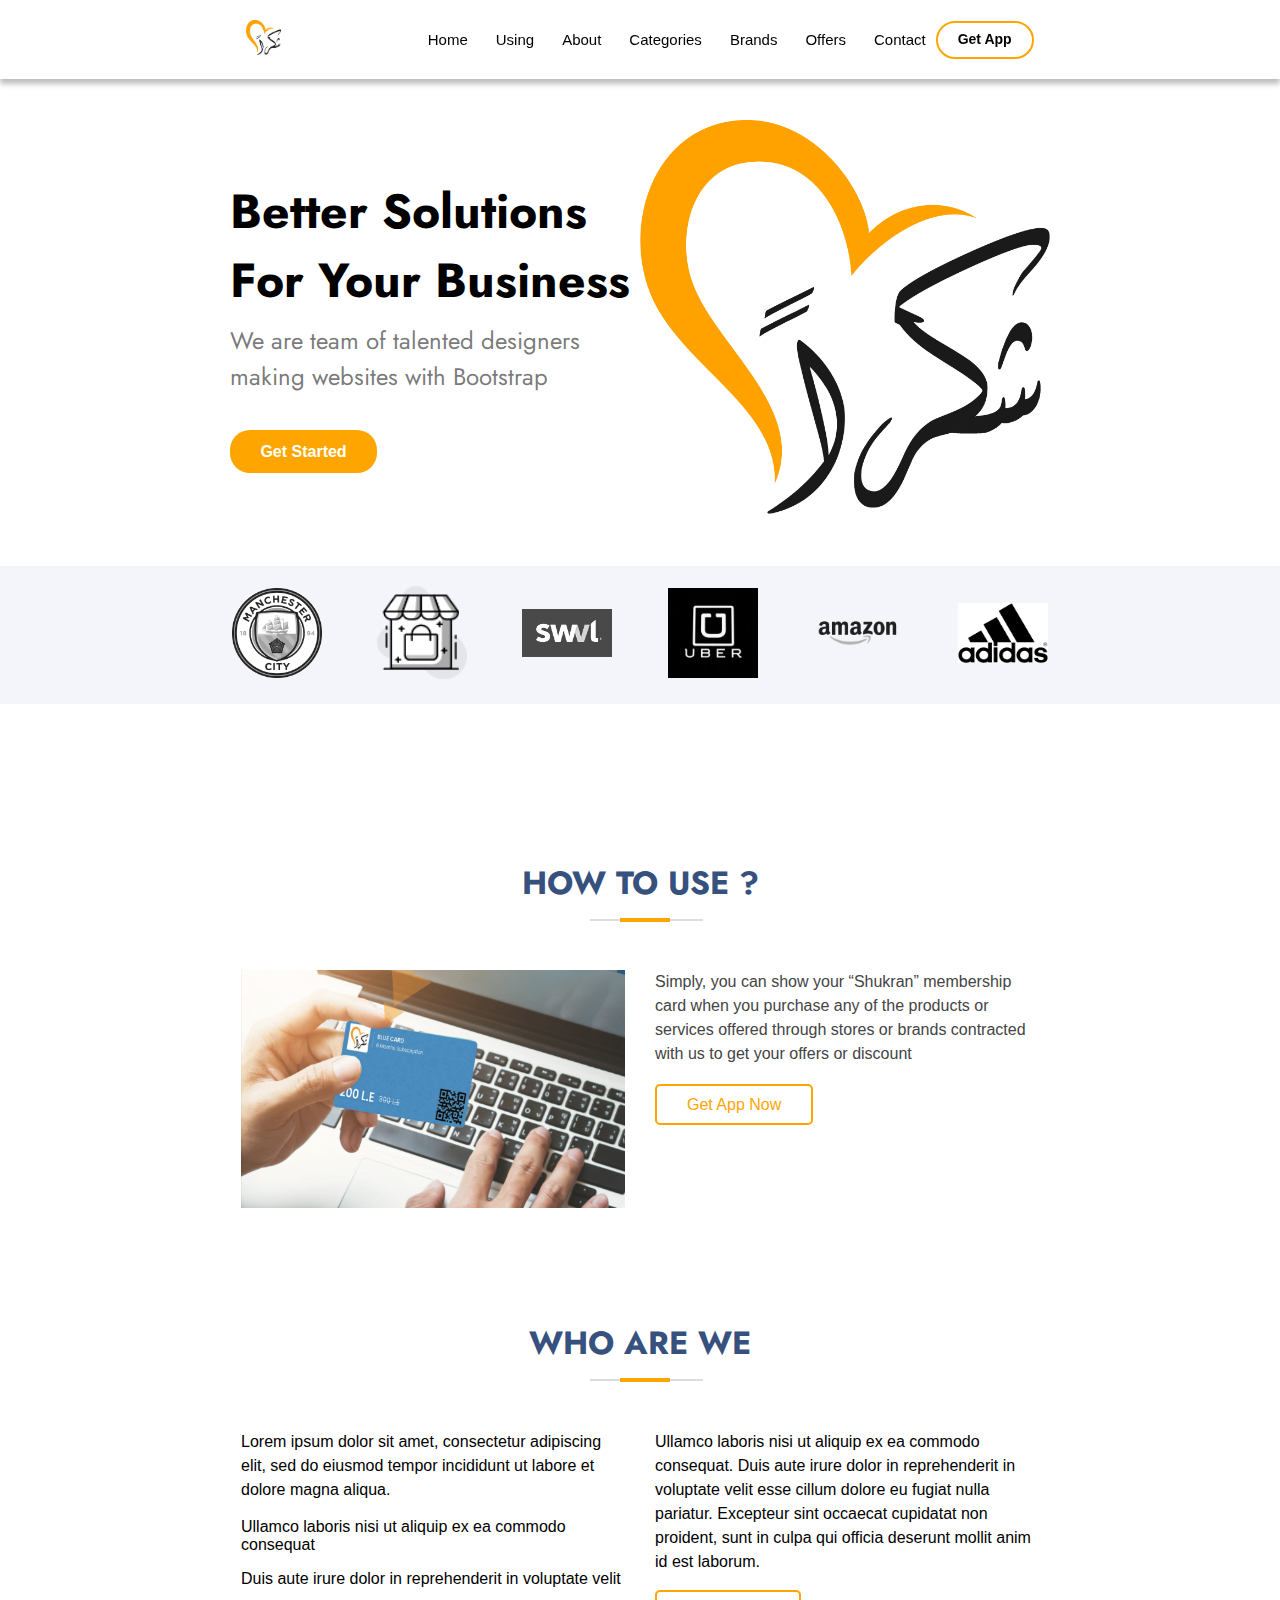
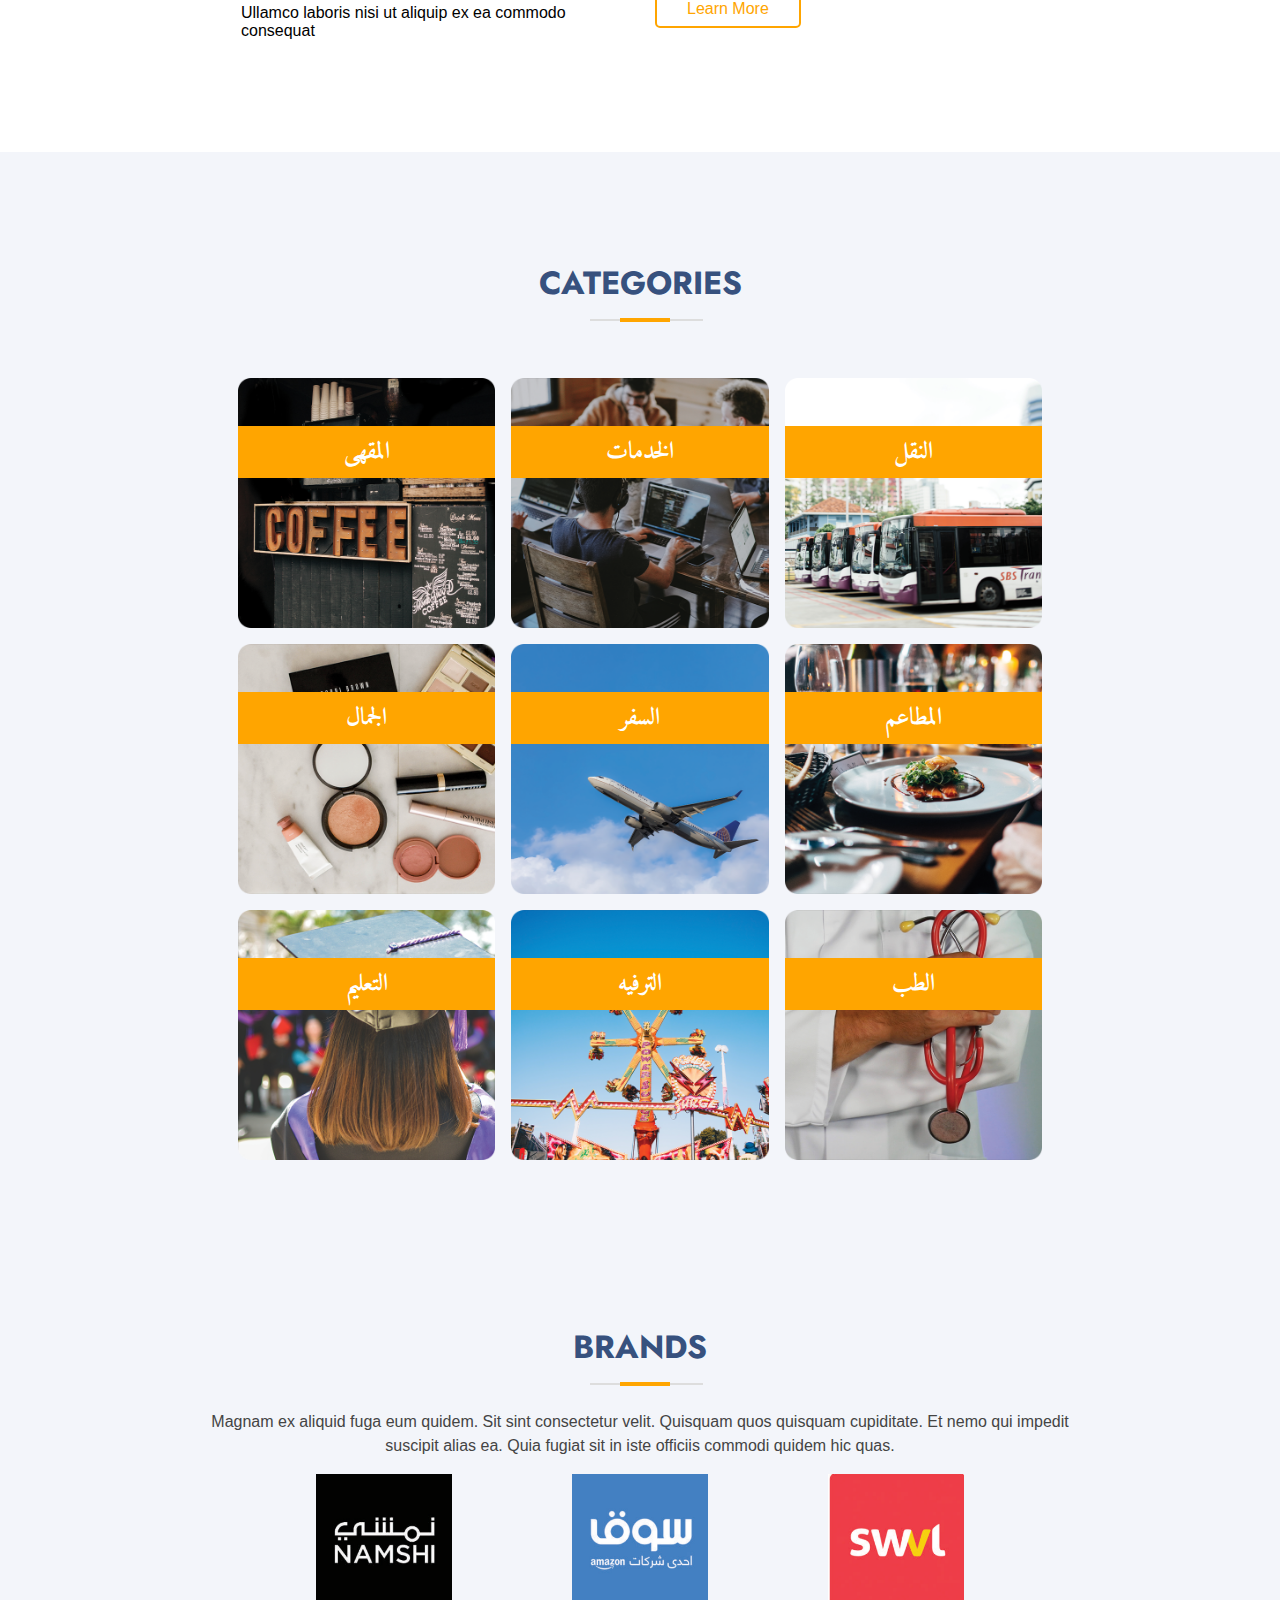
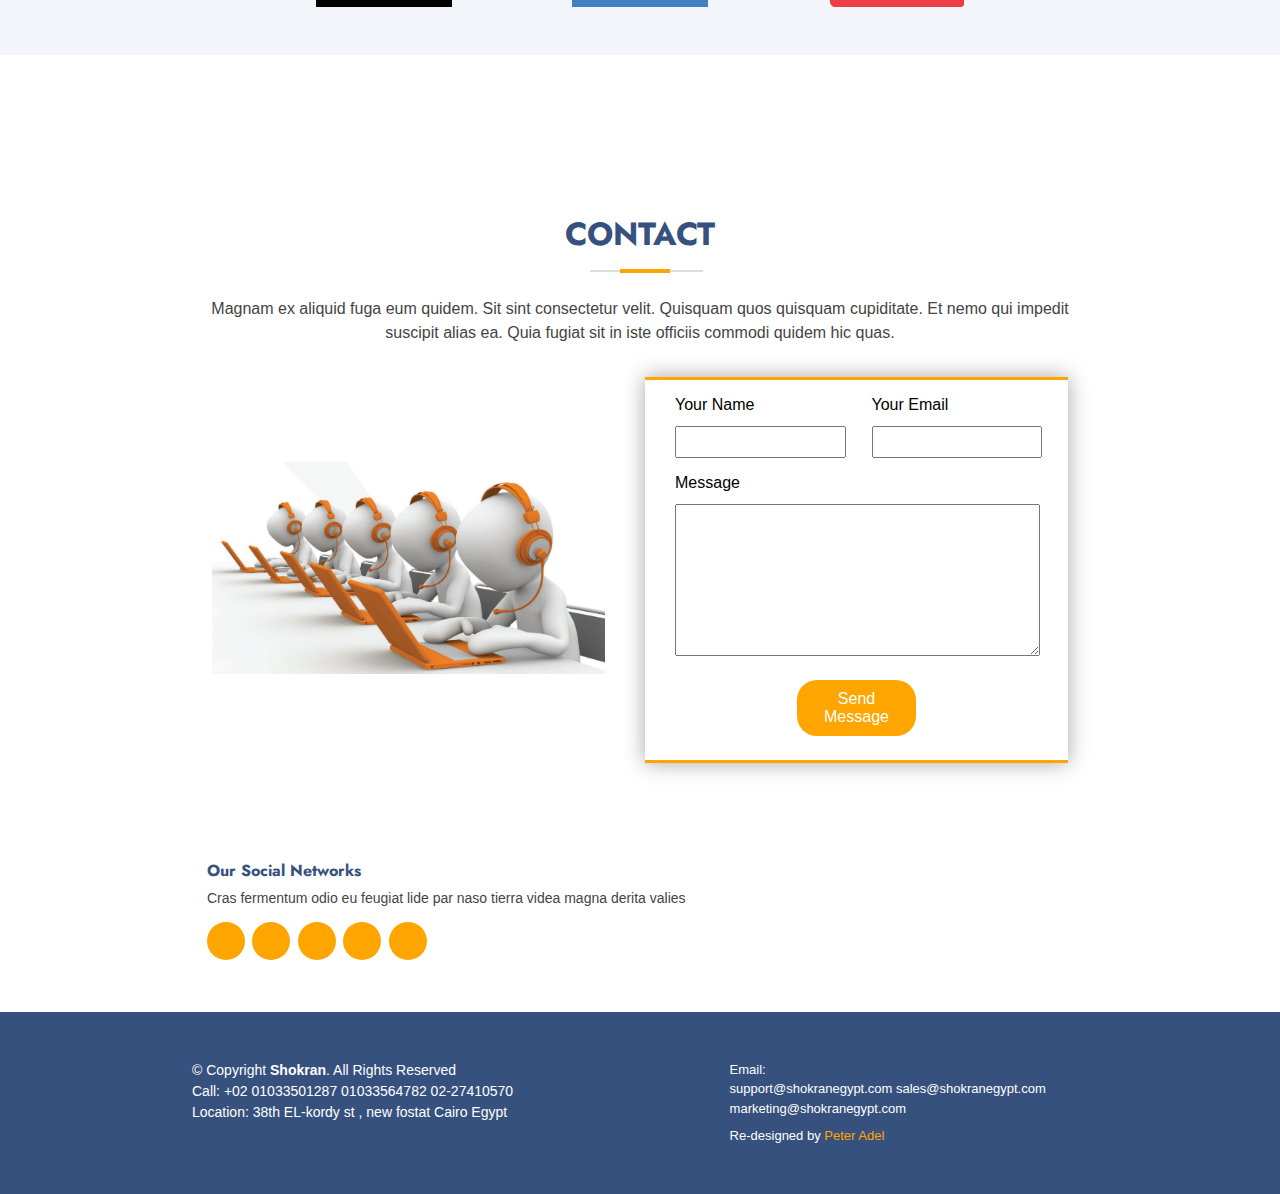
<file: index.html>
<!DOCTYPE html>
<html lang="en">

<head>
    <meta charset="UTF-8">
    <meta name="viewport" content="width=device-width, initial-scale=1.0">
    <link rel="stylesheet" href="https://cdnjs.cloudflare.com/ajax/libs/font-awesome/6.4.2/css/all.min.css"
        integrity="sha512-z3gLpd7yknf1YoNbCzqRKc4qyor8gaKU1qmn+CShxbuBusANI9QpRohGBreCFkKxLhei6S9CQXFEbbKuqLg0DA=="
        crossorigin="anonymous" referrerpolicy="no-referrer" />
    <link rel="stylesheet" href="./style/main.css">
    <link
        href="https://fonts.googleapis.com/css2?family=Amiri:wght@400;700&amp;family=Jost:wght@400;700&amp;display=swap"
        rel="stylesheet">
    <style>
        @import url(https://fonts.googleapis.com/css2?family=Space+Grotesk:wght@700&display=swap);
    </style>
    <style>
        @import url(https://fonts.googleapis.com/css2?family=Lato&display=swap);
    </style>
    <link rel="icon" type="image/png" sizes="32x32" href="./img/shokran.png">
    <title>Shokran</title>
</head>

<body>
    <section class="nav">
        <div class="icon"><a href="#Home"><img src="./img/shokran-icon.png" alt=""></a></div>
        <ul>
            <li><a href="#Home">Home</a></li>
            <li><a href="#Using">Using</a></li>
            <li><a href="#About">About</a></li>
            <li><a href="#Categories">Categories</a></li>
            <li><a href="#Brands">Brands</a></li>
            <li><a href="./offer-page.html">Offers</a></li>
            <li><a href="#Contact">Contact</a></li>
            <a class="btn" href="#Home">Get App <i class="fa-brands fa-google-play"></i></a>
        </ul>
        <i class="fa-solid fa-bars fa-lg bar-icon"></i>
    </section>
    <section class="home" id="Home">
        <div class="container-one">
            <div class="box">
                <h1>Better Solutions For Your Business</h1>
                <h2>We are team of talented designers making websites with Bootstrap</h2>
                <div><a href="#Home" class="btn">Get Started</a></div>
            </div>
            <div class="box"><img src="./img/shokran.png" alt=""></div>
        </div>
        <div class="container-two">
            <div class="icons"><img src="./img/clients/client-1.png" alt=""></div>
            <div class="icons"><img src="./img/clients/client-2.png" alt=""></div>
            <div class="icons"><img src="./img/clients/client-3.png" alt=""></div>
            <div class="icons"><img src="./img/clients/client-4.png" alt=""></div>
            <div class="icons"><img src="./img/clients/client-5.png" alt=""></div>
            <div class="icons"><img src="./img/clients/client-6.png" alt=""></div>
        </div>
    </section>
    <section class="using" id="Using">
        <div class="title">
            <h2>HOW TO USE ?</h2>
        </div>
        <div class="container">
            <div class="img"><img src="./img/use.png" alt=""></div>
            <div class="box">
                <p>Simply, you can show your “Shukran” membership card when you purchase any of the products or services
                    offered through stores or brands contracted with us to get your offers or discount</p>
                <a href="#Home" class="btn"><i class="fa-brands fa-google-play"></i> Get App Now</a>
            </div>
        </div>
    </section>
    <section class="about" id="About">
        <div class="title">
            <h2>WHO ARE WE</h2>
        </div>
        <div class="container">
            <div class="box">
                <p>Lorem ipsum dolor sit amet, consectetur adipiscing elit, sed do eiusmod tempor incididunt ut labore
                    et dolore magna aliqua.</p>
                <ul>
                    <li><i class="fa-solid fa-check-double mr-2 mb-3"></i> Ullamco laboris nisi ut aliquip ex ea commodo
                        consequat</li>
                    <li><i class="fa-solid fa-check-double mr-2 mb-3"></i> Duis aute irure dolor in reprehenderit in
                        voluptate velit</li>
                    <li><i class="fa-solid fa-check-double mr-2 mb-3"></i> Ullamco laboris nisi ut aliquip ex ea commodo
                        consequat</li>
                </ul>
            </div>
            <div class="box bx-1">
                <p>Ullamco laboris nisi ut aliquip ex ea commodo consequat. Duis aute irure dolor in reprehenderit in
                    voluptate velit esse cillum dolore eu fugiat nulla pariatur. Excepteur sint occaecat cupidatat non
                    proident, sunt in culpa qui officia deserunt mollit anim id est laborum.</p>
                <a href="#Using" class="btn">Learn More</a>
            </div>
        </div>
    </section>
    <section class="categories" id="Categories">
        <div class="title">
            <h2>CATEGORIES</h2>
        </div>
        <div class="container">
            <div class="item">
                <img src="./img/CATEGORIES/caffee.png" alt="">
                <h4><a href="#Home">المقهى</a></h4>
            </div>
            <div class="item">
                <img src="./img/CATEGORIES/services.png" alt="">
                <h4><a href="#Home">الخدمات</a></h4>
            </div>
            <div class="item">
                <img src="./img/CATEGORIES/transport.png" alt="">
                <h4><a href="#Home">النقل</a></h4>
            </div>
            <div class="item">
                <img src="./img/CATEGORIES/beauty.png" alt="">
                <h4><a href="#Home">الجمال</a></h4>
            </div>
            <div class="item">
                <img src="./img/CATEGORIES/travel.png" alt="">
                <h4><a href="#Home">السفر</a></h4>
            </div>
            <div class="item">
                <img src="./img/CATEGORIES/resturant.png" alt="">
                <h4><a href="#Home">المطاعم</a></h4>
            </div>
            <div class="item">
                <img src="./img/CATEGORIES/education.png" alt="">
                <h4><a href="#Home">التعليم</a></h4>
            </div>
            <div class="item">
                <img src="./img/CATEGORIES/entertain.png" alt="">
                <h4><a href="#Home">الترفيه</a></h4>
            </div>
            <div class="item">
                <img src="./img/CATEGORIES/medical.png" alt="">
                <h4><a href="#Home">الطب</a></h4>
            </div>
        </div>
    </section>
    <section class="brands" id="Brands">
        <div class="title">
            <h2>BRANDS</h2>
        </div>
        <div class="description">
            <p>Magnam ex aliquid fuga eum quidem. Sit sint consectetur velit. Quisquam quos quisquam cupiditate. Et nemo
                qui impedit suscipit alias ea. Quia fugiat sit in iste officiis commodi quidem hic quas.</p>
        </div>
        <div class="box">
            <div class="item"><img src="./img/brands/p6.png" alt=""></div>
            <div class="item"><img src="./img/brands/p7.png" alt=""></div>
            <div class="item"><img src="./img/brands/p5.png" alt=""></div>
        </div>
    </section>
    <section class="contact" id="Contact">
        <div class="title">
            <h2>CONTACT</h2>
        </div>
        <div class="description">
            <p>Magnam ex aliquid fuga eum quidem. Sit sint consectetur velit. Quisquam quos quisquam cupiditate. Et nemo
                qui impedit suscipit alias ea. Quia fugiat sit in iste officiis commodi quidem hic quas.</p>
        </div>
        <div class="container">
            <div class="box"><img src="./img/p9.png" alt=""></div>
            <div class="box form">
                <form>
                    <div class="contain">
                        <div class="details">
                            <label>Your Name</label>
                            <input type="text" name="" id="">
                        </div>
                        <div class="details">
                            <label>Your Email</label>
                            <input type="email" name="" id="">
                        </div>
                    </div>
                    <div class="details">
                        <label>Message</label>
                        <textarea name="" id="" cols="30" rows="10" style="display: block; width: 100%;"></textarea>
                    </div>
                    <div class="details btn">
                        <button>Send Message</button>
                    </div>
                </form>
            </div>
        </div>
        <div class="social">
            <h4>Our Social Networks</h4>
            <p>Cras fermentum odio eu feugiat lide par naso tierra videa magna derita valies</p>
            <div class="accounts">
                <a href="https://twitter.com/peter_adel89578"><i class="fa-brands fa-twitter align-self-center"></i></a>
                <a href="https://www.facebook.com/peter.adel.545/"><i class="fa-brands fa-facebook-f"></i></a>
                <a href="https://www.instagram.com/peter.adel.wadie/"><i class="fa-brands fa-instagram"></i></a>
                <a href="discordapp.com/users/502229314008383509"><i class="fa-brands fa-discord"></i></a>
                <a href="https://www.linkedin.com/in/peter-adel-132a01254/"><i class="fa-brands fa-linkedin-in"></i></a>
            </div>
        </div>
    </section>
    <section class="footer">
        <div class="container">
            <div class="box-1">
                <p>© Copyright <strong>Shokran</strong>. All Rights Reserved</p>
                <p>Call: +02 01033501287 01033564782 02-27410570</p>
                <p>Location: 38th EL-kordy st , new fostat Cairo Egypt</p>
            </div>
            <div class="box-2">
                <p>Email:</p>
                <p style="margin-bottom: 8px;">support@shokranegypt.com sales@shokranegypt.com marketing@shokranegypt.com</p>
                <p>Re-designed by <a href="https://www.linkedin.com/in/peter-adel-132a01254/">Peter Adel</a></p>
            </div>
        </div>
    </section>
</body>

</html>
</file>
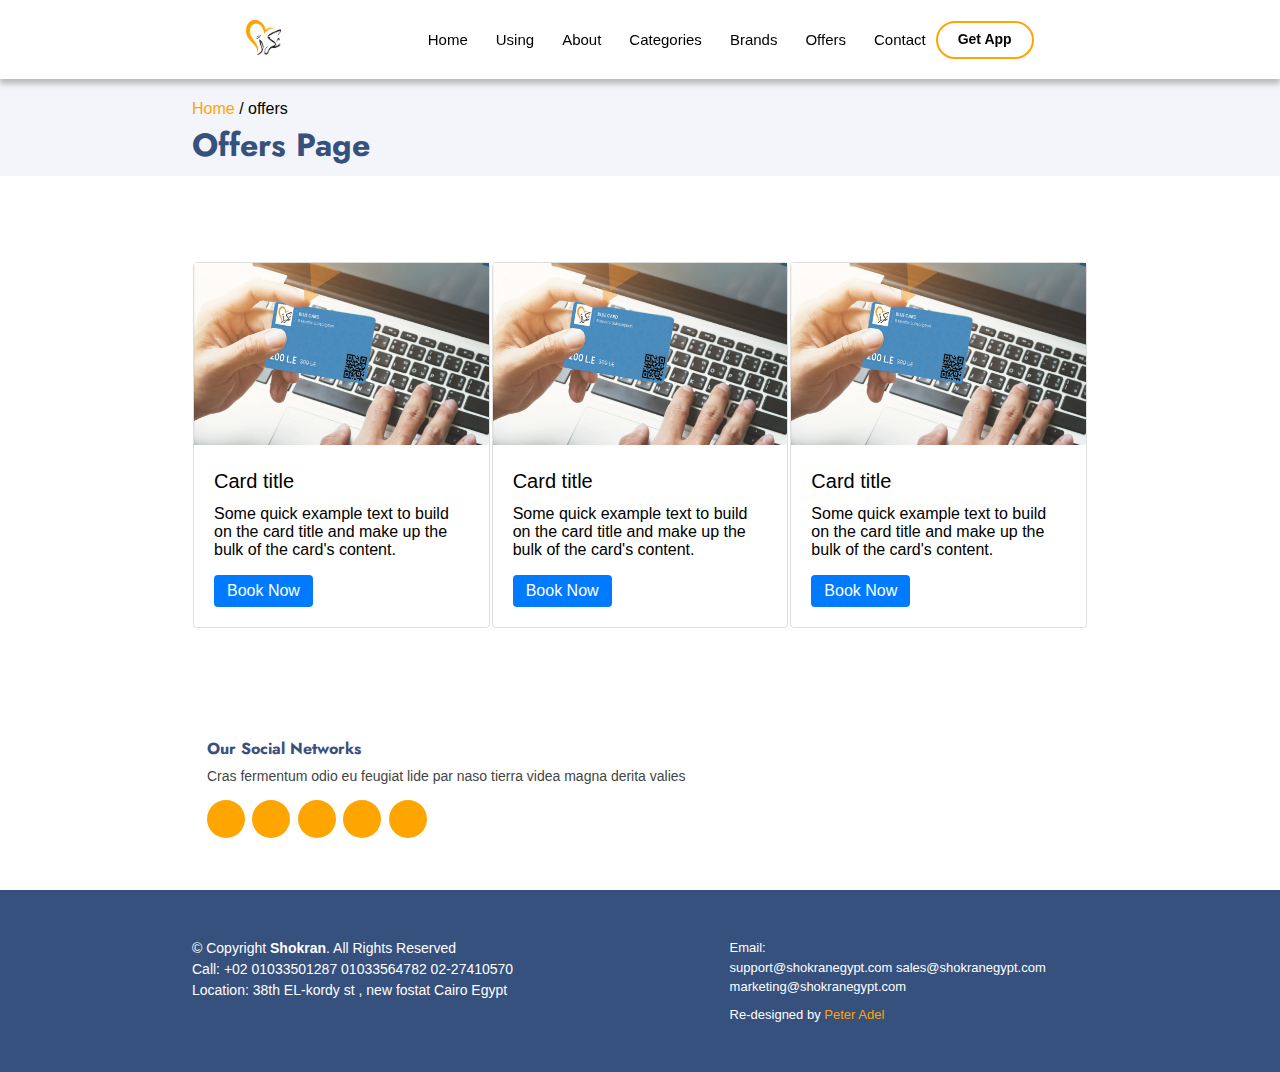
<file: offer-page.html>
<!DOCTYPE html>
<html lang="en">

<head>
    <meta charset="UTF-8">
    <meta name="viewport" content="width=device-width, initial-scale=1.0">
    <link rel="stylesheet" href="https://cdnjs.cloudflare.com/ajax/libs/font-awesome/6.4.2/css/all.min.css"
        integrity="sha512-z3gLpd7yknf1YoNbCzqRKc4qyor8gaKU1qmn+CShxbuBusANI9QpRohGBreCFkKxLhei6S9CQXFEbbKuqLg0DA=="
        crossorigin="anonymous" referrerpolicy="no-referrer" />
    <link rel="stylesheet" href="./style/offer-page.css">
    <link
        href="https://fonts.googleapis.com/css2?family=Amiri:wght@400;700&amp;family=Jost:wght@400;700&amp;display=swap"
        rel="stylesheet">
    <style>
        @import url(https://fonts.googleapis.com/css2?family=Space+Grotesk:wght@700&display=swap);
    </style>
    <style>
        @import url(https://fonts.googleapis.com/css2?family=Lato&display=swap);
    </style>
    <link rel="icon" type="image/png" sizes="32x32" href="./img/shokran.png">
    <title>Shokran</title>
</head>

<body>

    <body>
        <section class="nav">
            <div class="icon"><img src="./img/shokran-icon.png" alt=""></div>
            <ul>
                <li><a href="./index.html#Home">Home</a></li>
                <li><a href="./index.html#Using">Using</a></li>
                <li><a href="./index.html#About">About</a></li>
                <li><a href="./index.html#Categories">Categories</a></li>
                <li><a href="./index.html#Brands">Brands</a></li>
                <li><a href="#Head">Offers</a></li>
                <li><a href="./index.html#Contact">Contact</a></li>
                <a class="btn" href="./index.html#Home">Get App <i class="fa-brands fa-google-play"></i></a>
            </ul>
            <i class="fa-solid fa-bars fa-lg bar-icon"></i>
        </section>
        <section class="head" id="Home">
            <div class="container">
                <div class="box-1"><a href="./index.html#Home">Home</a> / offers</div>
                <div class="box-2">
                    <h2>Offers Page</h2>
                </div>
            </div>
        </section>
        <section class="offers">
            <div class="container">
                <div class="items">
                    <img src="./img/use.png" alt="">
                    <div class="details">
                        <h5>Card title</h5>
                        <p>Some quick example text to build on the card title and make up the bulk of the card's
                            content.</p>
                        <a href="#Head">Book Now</a>
                    </div>
                </div>
                <div class="items">
                    <img src="./img/use.png" alt="">
                    <div class="details">
                        <h5>Card title</h5>
                        <p>Some quick example text to build on the card title and make up the bulk of the card's
                            content.</p>
                        <a href="#Head">Book Now</a>
                    </div>
                </div>
                <div class="items">
                    <img src="./img/use.png" alt="">
                    <div class="details">
                        <h5>Card title</h5>
                        <p>Some quick example text to build on the card title and make up the bulk of the card's
                            content.</p>
                        <a href="#Head">Book Now</a>
                    </div>
                </div>
            </div>
            <div class="social">
                <h4>Our Social Networks</h4>
                <p>Cras fermentum odio eu feugiat lide par naso tierra videa magna derita valies</p>
                <div class="accounts">
                    <a href="https://twitter.com/peter_adel89578"><i class="fa-brands fa-twitter align-self-center"></i></a>
                    <a href="https://www.facebook.com/peter.adel.545/"><i class="fa-brands fa-facebook-f"></i></a>
                    <a href="https://www.instagram.com/peter.adel.wadie/"><i class="fa-brands fa-instagram"></i></a>
                    <a href="discordapp.com/users/502229314008383509"><i class="fa-brands fa-discord"></i></a>
                    <a href="https://www.linkedin.com/in/peter-adel-132a01254/"><i class="fa-brands fa-linkedin-in"></i></a>
                </div>
            </div>
        </section>
        <section class="footer">
            <div class="container">
                <div class="box-1">
                    <p>© Copyright <strong>Shokran</strong>. All Rights Reserved</p>
                    <p>Call: +02 01033501287 01033564782 02-27410570</p>
                    <p>Location: 38th EL-kordy st , new fostat Cairo Egypt</p>
                </div>
                <div class="box-2">
                    <p>Email:</p>
                    <p style="margin-bottom: 8px;">support@shokranegypt.com sales@shokranegypt.com marketing@shokranegypt.com</p>
                    <p>Re-designed by <a href="">Peter Adel</a></p>
                </div>
            </div>
        </section>
    </body>

</html>
</file>
<file: style/main.css>
* {
    margin: 0;
    padding: 0;
    font-family: roboto, sans-serif;
}

html {
    scroll-behavior: smooth;
}

/* start of nav */

.nav {
    display: flex;
    justify-content: space-between;
    align-items: center;
    padding: 0 18%;
    position: fixed;
    top: 0;
    left: 0;
    right: 0;
    box-shadow: 0px 5px 5px rgba(150, 149, 149, 0.6);
    z-index: 999999;
    background-color: white;
}

.nav .icon img {
    width: 35px;
    height: 35px;
    padding: 20px 16px;
}

.nav ul {
    list-style: none;
    display: flex;
    padding: 20px 16px;
}

.nav ul li {
    padding: 10px;
}

.nav ul li a {
    text-decoration: none;
    color: black;
    font-size: 15px;
    font-family: sans-serif;
    margin-left: 8px;
}

.nav ul .btn {
    text-decoration: none;
    border-radius: 20px;
    font-size: 14px;
    padding: 8px 20px;
    border: 2px solid rgb(255,165,0);
    font-weight: 600;
    color: black;
}

.nav ul .btn i {
    color: rgb(255,165,0);
}

.nav .bar-icon {
    display: none;
}

/* end of nav */

/* start of responsive nav */

@media (max-width: 1200px) {
    .nav {
        padding: 0 13.5%;
    }
    
    .nav ul {
        min-width: 700px;
    }
} 

@media (max-width: 992px) {
    .nav{
        padding: 0 10%;
    }

    .nav ul {
        display: none;
    }

    .nav .bar-icon {
        display: block;
        padding-right: 30px;
    }
} 

@media (max-width: 768px) {
    .nav {
        padding: 0 3%;
    }
    
    .nav .bar-icon {
        padding: 0 30px;
    }
} 

/* end of responsive nav */

/* start of home */

.home {
    display: flex;
    flex-direction: column;
    padding-top: 120px;
}

.home .container-one {
    display: flex;
    align-items: center;
    margin: 0 0 48px;
    padding: 0 18%;
}

.home .container-one .box {
    width: 50%;
}

.home .container-one .box h1{
    font-family: 'Jost', sans-serif;
    font-weight: 700;
    font-size: 48px;
    margin: 0 0 8px;
}

.home .container-one .box h2{
    font-family: 'Jost', sans-serif;
    font-size: 24px;
    font-weight: 400;
    color: rgba(32, 32, 32, 0.6);
    margin: 0 0 48px;
    line-height: 1.5;
}

.home .container-one .box .btn {
    background-color: rgb(255,165,0);
    color: white;
    font-weight: bold;
    border: 0;
    border-radius: 20px;
    padding: 13px 30px;
    text-decoration: none;
    transition: all 0.5s;
}

.home .container-one .box .btn:hover {
    background-color: #209dd8;
}

.home .container-one .box img {
    width: 100%;
}

.home .container-two {
    display: flex;
    justify-content: space-around;
    align-items: center;
    background-color: rgb(243,245,250);
    padding: 20px 16%;
    margin: 0 0 48px;
}

.home .container-two .icons img {
    width: 90px;
    padding: 0px 15px;
    filter: grayscale(100);
    transition: all 0.5s;
}

.home .container-two .icons img:hover {
    filter: grayscale(0);
    transform: scale(1.2, 1.2);
}

/* end of home */

/* start of responsive home */

@media (max-width: 1200px) {
    .home .container-one{
        padding: 0 13.5%;
    }
    .home .container-two{
        padding: 20px 13.5%;
    }
} 

@media (max-width: 992px) {
    .home .container-one {
        width: 70%;
        flex-direction: column-reverse;
    }
    
    .home .container-one .box {
        width: 90%;
        text-align: center;
    }
    
    .home .container-one .box img{
        max-width: 468px;
    }
    
    .home .container-two {
        padding: 20px 10%;
        max-width: 90%;
        flex-wrap: wrap;
    }

    .home .container-two .icons{
        width: 30%;
        text-align: center;
        margin: 24px 0 ;
    }
} 

@media (max-width: 768px) {
    .home .container-one {
        padding: 0 5%;
        margin: auto;
        margin-bottom: 48px;
    }
    
    .home .container-one .box h1 {
        font-size: 32px;
    } 
    
    .home .container-one .box h2 {
        font-size: 16px;
    }
    
    .home .container-two .icons{
        width: 52%;
    }
} 

@media (max-width: 576px) {
    .home .container-one {
        width: 100%;
        padding: 0 0%;
    }
} 

/* end of responsive home */

/* start of using */

.using {
    padding-top: 60px;
    margin-bottom: 0 0 48px;
}

.using .title {
    margin: 0 0 48px;
}

.using .title h2 {
    position: relative;
    font-family: 'Jost', sans-serif;
    font-weight: bold;
    color: rgb(55,81,126);
    font-size: 32px;
    text-align: center;
    margin: 48px 0 8px;
    padding: 0 0 16px;
}

.using .title h2::before {
    content: "";
    position: absolute;
    bottom: 1px;
    left: calc(50% - 50px);
    width: 113px;
    height: 2px;
    background-color: rgb(221,221,221);
}

.using .title h2::after {
    content: "";
    position: absolute;
    bottom: 0;
    left: calc(50% - 20px);
    width: 50px;
    height: 4px;
    background-color: rgb(255,165,0);
}

.using .container {
    display: flex;
    justify-content: center;
}

.using .container div {
    width: 30%;
    padding: 0 15px;
}

.using .container .img {
    text-align: center;
}

.using .container .img img{
    width: 100%;
}

.using .container .box p {
    color: rgb(68,68,68);
    font-family: sans-serif;
    margin: 0 0 16px;
    margin-bottom: 30px;
    line-height: 1.5;
}

.using .container .box .btn {
    border: 2px solid rgb(255,165,0);
    color: rgb(255,165,0);
    border-radius: 5px;
    padding: 10px 30px;
    font-weight: 500;
    text-decoration: none;
    transition: all 0.3s;
}

.using .container .box .btn:hover {
    background-color: #ffa500;
    color: white;
}

/* end of using */

/* start of responsive using */

@media (max-width: 1200px) {
    .using .container div {
        width: 35%;
    }
} 

@media (max-width: 992px) {
    .using .container {
        flex-wrap: wrap;
    }

    .using .container div {
        width: 82.5%;
    }

    .using .container .img {
        margin-bottom: 20px;
    }
} 

@media (max-width: 768px) {
    .using .container div {
        width: 95%;
        text-align: center;
    }
}

/* start of responsive using */

/* start of about */

.about {
    padding-top: 60px;
    margin-bottom: 96px;
}

.about .title {
    margin: 0 0 48px;
}

.about .title h2 {
    position: relative;
    font-family: 'Jost', sans-serif;
    font-weight: bold;
    color: rgb(55,81,126);
    font-size: 32px;
    text-align: center;
    margin: 48px 0 8px;
    padding: 0 0 16px;
}

.about .title h2::before {
    content: "";
    position: absolute;
    bottom: 1px;
    left: calc(50% - 50px);
    width: 113px;
    height: 2px;
    background-color: rgb(221,221,221);
}

.about .title h2::after {
    content: "";
    position: absolute;
    bottom: 0;
    left: calc(50% - 20px);
    width: 50px;
    height: 4px;
    background-color: rgb(255,165,0);
}

.about .container {
    display: flex;
    justify-content: center;
}

.about .container .box {
    width: 30%;
    padding: 0 15px;
}

.about .container .box p{
    margin-bottom: 16px;
    line-height: 1.5;
}

.about .container .box ul {
    list-style: none;
}

.about .container .box ul li {
    margin-bottom: 16px;
}

.about .container .box ul li i {
    color: rgb(255,165,0);
}

.about .container .box .btn {
    border: 2px solid rgb(255,165,0);
    color: rgb(255,165,0);
    border-radius: 5px;
    padding: 8px 30px;
    font-weight: 500;
    text-decoration: none;
    transition: all 0.3s;
    display: inline-block;
}

.about .container .box .btn:hover {
    background-color: #ffa500;
    color: white;
}

/* end of about */

/* start of responsive about */

@media (max-width: 1200px) {
    .about .container .box{
        width: 35%;
    }
} 

@media (max-width: 992px) {
    .about .container {
        flex-wrap: wrap;
    }
    
    .about .container .box {
        width: 82.5%;
        margin-bottom: 48px;
    }
    
    .about .container .img {
        margin-bottom: 20px;
    }
} 

@media (max-width: 768px) {
    .about .container .box {
        width: 95%;
    }

    .about .container .bx-1 {
        text-align: center;
    }
} 

/* end of responsive about */

/* start of Categories */

.categories {
    padding-top: 60px;
    margin-bottom: 0 0 48px;
    background-color: rgb(243,245,250);
    padding-bottom: 48px;
}

.categories .title {
    margin: 0 0 48px;
}

.categories .title h2 {
    position: relative;
    font-family: 'Jost', sans-serif;
    font-weight: bold;
    color: rgb(55,81,126);
    font-size: 32px;
    text-align: center;
    margin: 48px 0 8px;
    padding: 0 0 16px;
}

.categories .title h2::before {
    content: "";
    position: absolute;
    bottom: 1px;
    left: calc(50% - 50px);
    width: 113px;
    height: 2px;
    background-color: rgb(221,221,221);
}

.categories .title h2::after {
    content: "";
    position: absolute;
    bottom: 0;
    left: calc(50% - 20px);
    width: 50px;
    height: 4px;
    background-color: rgb(255,165,0);
}

.categories .container {
    display: flex;
    flex-wrap: wrap;
    width: 67%;
    justify-content: center;
    margin: auto;
}

.categories .container .item {
    height: 250px;
    width: 30%;
    transition: all 0.5s;
    position: relative;
    margin: 8px;
}

.categories .container .item:hover {
    transform: translateY(-12px);
}

.categories .container .item img{
    height: 100%;
    width: 100%;
}

.categories .container .item h4 {
    background-color: rgb(255,165,0);
    width: 100%;
    top: 48px;
    position: absolute;
    text-align: center;
    padding: 5px 0;
}

.categories .container .item h4 a {
    text-decoration: none;
    font-family: 'Amiri', serif;
    font-weight: 700;
    color: white;
    font-size: 24px;
}

/* end of Categories */

/* start of responsive Categories */

@media (max-width: 1200px) {
    .categories .container {
        width: 79%;
    }
} 

@media (max-width: 992px) {
    .categories .container {
        width: 90%;
    }

    .categories .container .item {
        width: 45%;
    }
} 

@media (max-width: 768px) {
    .categories .container {
        width: 80%;
    }

    .categories .container .item {
        width: 70%;
    }
} 

@media (max-width: 576px) {
    .categories .container {
        width: 90%;
    }

    .categories .container .item {
        width: 90%;
    }
} 

/* end of responsive Categories */

/* start of brands */

.brands {
    padding-top: 60px;
    margin-bottom: 48px;
    background-color: rgb(243,245,250);
    padding-bottom: 48px;
    display: flex;
    flex-direction: column;
    align-items: center;
}

.brands .title {
    margin: 0 0 16px;
}

.brands .title h2 {
    position: relative;
    font-family: 'Jost', sans-serif;
    font-weight: bold;
    color: rgb(55,81,126);
    font-size: 32px;
    text-align: center;
    margin: 48px 0 8px;
    padding: 0 0 16px;
}

.brands .title h2::before {
    content: "";
    position: absolute;
    bottom: 1px;
    left: calc(50% - 50px);
    width: 113px;
    height: 2px;
    background-color: rgb(221,221,221);
}

.brands .title h2::after {
    content: "";
    position: absolute;
    bottom: 0;
    left: calc(50% - 20px);
    width: 50px;
    height: 4px;
    background-color: rgb(255,165,0);
}

.brands .description p{
    text-align: center;
    margin: auto;
    width: 70%;
    line-height: 1.5;
    color: rgb(68,68,68);
    font-family: sans-serif;
    font-weight: 500;
    margin-bottom: 16px;
}

.brands .box {
    display: flex;
    flex-wrap: nowrap;
    flex-direction: row;
    justify-content: space-around;
    width: 60%;
}

.brands .box .item {
    margin: 0 60px;
    width: 25%;
}

.brands .box .item img{
    height: 100%;
    width: 100%;
    vertical-align: middle;
    border-style: none;
}

/* end of brands */

/* start of responsive brands */

@media (max-width: 1200px) {
    .brands .box {
        width: 78%;
    }

    .brands .box .item {
        margin: 0 15px;
        width: 33%;
    }
    
} 

@media (max-width: 992px) {
    .brands .box {
        flex-wrap: wrap;
    }

    .brands .box .item {
        width: 45%;
        margin: 12px 30px;
        max-height: 450px;
    }

    .brands .description p{
        width: 82.5%;
    }
} 

@media (max-width: 768px) {
    .brands .box .item {
        width: 75%;
    }
} 

@media (max-width: 576px) {
    .brands .box .item {
        width: 90%;
    }
} 


/* end of responsive brands */

/* start of contact */

.contact {
    padding-top: 60px;
    padding-bottom: 48px;
    display: flex;
    flex-direction: column;
    align-items: center;
}

.contact .title {
    margin: 0 0 16px;
}

.contact .title h2 {
    position: relative;
    font-family: 'Jost', sans-serif;
    font-weight: bold;
    color: rgb(55,81,126);
    font-size: 32px;
    text-align: center;
    margin: 48px 0 8px;
    padding: 0 0 16px;
}

.contact .title h2::before {
    content: "";
    position: absolute;
    bottom: 1px;
    left: calc(50% - 50px);
    width: 113px;
    height: 2px;
    background-color: rgb(221,221,221);
}

.contact .title h2::after {
    content: "";
    position: absolute;
    bottom: 0;
    left: calc(50% - 20px);
    width: 50px;
    height: 4px;
    background-color: rgb(255,165,0);
}

.contact .description p{
    text-align: center;
    margin: auto;
    width: 70%;
    line-height: 1.5;
    color: rgb(68,68,68);
    font-family: sans-serif;
    font-weight: 500;
    margin-bottom: 32px;
}

.contact .container {
    display: flex;
    justify-content: center;
    align-items: center;
    width: 70%;
    margin: 0 0 48px;
    padding: 0 0 48px;
}

.contact .container .box {
    width: 45%;
    margin: 0 20px;
}

.contact .container .form {
    border-top: 3px solid rgb(255,165,0);
    border-bottom: 3px solid rgb(255,165,0);
    box-shadow: 0px 0px 20px rgba(32, 32, 32, 0.4);
    padding: 0 15px;
}

.contact .container .box img {
    width: 100%;
}

.contact .container .box form {
    padding: 16px 0;
}

.contact .container .box form .contain {
    display: flex;
}

.contact .container .box form .contain .details {
    padding: 0 15px 16px;
    width: 50%;
}

.contact .container .box form .contain .details label{
    margin: 0 0 8px;
    padding-bottom: 4px;
    display: block;
}

.contact .container .box form .contain .details input{
    display: block;
    height: 28px;
    width: 100%;
}

.contact .container .box form .details {
    padding: 0 15px 16px;
}

.contact .container .box form .details label {
    margin: 0 0 8px;
    padding-bottom: 4px;
    display: block;
}


.contact .container .box form .btn {
    padding: 8px 16px;
    text-align: center;
}

.contact .container .box form .details button {
    background-color: rgb(255,165,0);
    color: white;
    border: 0;
    border-radius: 20px;
    width: 33%;
    padding: 10px 10px;
    font-size: 16px;
}

.contact .social {
    display: flex;
    width: 70%;
    flex-direction: column;
}

.contact .social h4 {
    padding:  0 15px;
    margin-bottom: 8px;
    font-family: 'Jost', sans-serif;
    font-weight: bold;
    color: rgb(55,81,126);
    font-size: 16px;
}

.contact .social p{
    margin-bottom: 16px;
    padding: 0 15px;
    font-family: sans-serif;
    font-size: 14px;
    color: rgb(68,68,68);
}

.contact .social .accounts {
    padding: 0 15px;
}

.contact .social .accounts a {
    background-color: rgb(255,165,0);
    display: inline-block;
    color: white;
    border-radius: 50%;
    text-align: center;
    width: 24px;
    height: 24px;
    padding: 7px 7px;
    margin-right: 3px;
    line-height: 1.5;
}

/* end of contact */

/* start of responsive contact */

@media (max-width: 1200px) {
    .contact .container {
        width: 78%;
    }

    .contact .social {
        width: 78%;
    }
} 

@media (max-width: 992px) {
    .contact .description p {
        width: 82.5%;
    }

    .contact .container {
        width: 85%;
    }

    .contact .social {
        width: 85%;
    }
} 

@media (max-width: 768px) {
    .contact .container {
        flex-wrap: wrap;
        width: 96%;
    }

    .contact .container .box {
        width: 100%;
        margin: 0;
    }
    
    .contact .container .box form .contain {
        flex-wrap: wrap;
    }
    
    .contact .container .box form .contain .details {
        width: 100%;
    }

    .contact .social {
        width: 98%;
    }
} 

@media (max-width: 576px) {
    .contact .container .box form .details button {
        width: 65%;
    }
}

/* end of responsive contact */


/* start of footer */

.footer {
    background-color: rgb(55,81,126);
    color: white;
}

.footer .container {
    display: flex;
    width: 70%;
    margin: auto;
    padding: 48px 0;
    justify-content: space-between;
}

.footer .container div {
    width: 40%;
}

.footer .container .box-1 {
    font-size: 14px;
    line-height: 1.5;
}

.footer .container .box-2 {
    line-height: 1.5;
    font-size: 13px;
}

.footer .container .box-2 p a {
    color: rgb(255,165,0);    
    text-decoration: none;
    background-color: transparent;
}

/* end of footer */

/* start of responsive footer */

@media (max-width: 1200px) {
    .footer .container {
        width: 78%;
    }
} 

@media (max-width: 992px) {
    .footer .container {
        width:85%;
    }
} 

@media (max-width: 768px) {
    .footer .container {
        flex-wrap: wrap;
        justify-content: center;
    }

    .footer .container div {
        width: 90%;
        text-align: center;
    }
    
    .footer .container .box-1 {
        margin-bottom: 48px;
    }
} 

@media (max-width: 576px) {

} 

/* end of responsive footer */
</file>
<file: style/offer-page.css>
* {
    margin: 0;
    padding: 0;
    font-family: roboto, sans-serif;
}

html {
    scroll-behavior: smooth;
}

/* start of nav */

.nav {
    display: flex;
    justify-content: space-between;
    align-items: center;
    padding: 0 18%;
    position: fixed;
    top: 0;
    left: 0;
    right: 0;
    box-shadow: 0px 5px 5px rgba(150, 149, 149, 0.6);
    z-index: 999999;
    background-color: white;
}

.nav .icon img {
    width: 35px;
    height: 35px;
    padding: 20px 16px;
}

.nav ul {
    list-style: none;
    display: flex;
    padding: 20px 16px;
}

.nav ul li {
    padding: 10px;
}

.nav ul li a {
    text-decoration: none;
    color: black;
    font-size: 15px;
    font-family: sans-serif;
    margin-left: 8px;
}

.nav ul .btn {
    text-decoration: none;
    border-radius: 20px;
    font-size: 14px;
    padding: 8px 20px;
    border: 2px solid rgb(255,165,0);
    font-weight: 600;
    color: black;
}

.nav ul .btn i {
    color: rgb(255,165,0);
}

.nav .bar-icon {
    display: none;
}

/* end of nav */

/* start of responsive nav */

@media (max-width: 1200px) {
    .nav {
        padding: 0 13.5%;
    }
    
    .nav ul {
        min-width: 700px;
    }
} 

@media (max-width: 992px) {
    .nav{
        padding: 0 10%;
    }

    .nav ul {
        display: none;
    }

    .nav .bar-icon {
        display: block;
        padding-right: 30px;
    }
} 

@media (max-width: 768px) {
    .nav {
        padding: 0 3%;
    }
    
    .nav .bar-icon {
        padding: 0 30px;
    }
} 

/* end of responsive nav */

/* start of head */

.head {
    padding-top: 100px;
    display: flex;
    background-color: rgb(243,245,250);
    flex-direction: column;
}

.head .container {
    width: 70%;
    margin: auto;
}

.head .container .box-1 {
    margin: 0 0 4px;
}

.head .container .box-1 a {
    color: rgb(255,165,0);
    text-decoration: none;
}

.head .container .box-2 {
    margin: 0 0 8px;
}

.head .container .box-2 h2 {
    font-family: 'Jost', sans-serif;
    font-weight: bold;
    color: rgb(55,81,126);
    font-size: 32px;

}

.offers .container {
    display: flex;
    width: 70%;
    margin: auto;
    padding: 85px 0 48px;
}

.offers .container .items {
    width: 33%;
    border: 1px solid rgba(0,0,0,.125);
    border-radius: 0.25rem;
    margin: 1px;
}

.offers .container .items img {
    width: 100%;
}

.offers .container .items .details {
    padding: 20px;
}

.offers .container .items .details h5 {
    font-weight: 500;
    line-height: 1.2;
    font-size: 1.25rem;
    margin-bottom: .75rem;
}

.offers .container .items .details p {
    margin-bottom: 1rem;
}

.offers .container .items .details a {
    color: #fff;
    background-color: #007bff;
    border-color: #007bff;
    display: inline-block;
    text-decoration: none;
    padding: 6px 12px;
    border: 1px solid transparent;
    border-radius: .25rem;
}

.offers .social {
    display: flex;
    width: 70%;
    flex-direction: column;
    margin: auto;
    padding-top: 60px;
    margin-bottom: 48px;
}

.offers .social h4 {
    padding:  0 15px;
    margin-bottom: 8px;
    font-family: 'Jost', sans-serif;
    font-weight: bold;
    color: rgb(55,81,126);
    font-size: 16px;
}

.offers .social p{
    margin-bottom: 16px;
    padding: 0 15px;
    font-family: sans-serif;
    font-size: 14px;
    color: rgb(68,68,68);
}

.offers .social .accounts {
    padding: 0 15px;
}

.offers .social .accounts a {
    background-color: rgb(255,165,0);
    display: inline-block;
    color: white;
    border-radius: 50%;
    text-align: center;
    width: 24px;
    height: 24px;
    padding: 7px 7px;
    margin-right: 3px;
    line-height: 1.5;
}

/* strat of responsive head */

@media (max-width: 1200px) {
    .head .container {
        width: 75%;
    }

    .offers .container {
        width: 75%;
    }

    .offers .social {
        width: 75%;
    }
} 

@media (max-width: 992px) {
    .head .container {
        width: 82%;
    }
    .offers .container {
        flex-wrap: wrap;
        justify-content: center;
        width: 85%;
    }

    .offers .container .items {
        width: 48%;
        margin-bottom: 5px;
    }

    .offers .social {
        width: 85%;
    }
} 

@media (max-width: 768px) {
    .head .container {
        width: 95%;
    }

    .offers .container {
        width: 95%;
    }

    .offers .container .items {
        width: 90%;
        margin: 5px;
    }

    .offers .social {
        width: 98%;
    }
} 

@media (max-width: 576px) {

} 


/* end of responsive head */

/* start of footer */

.footer {
    background-color: rgb(55,81,126);
    color: white;
}

.footer .container {
    display: flex;
    width: 70%;
    margin: auto;
    padding: 48px 0;
    justify-content: space-between;
}

.footer .container div {
    width: 40%;
}

.footer .container .box-1 {
    font-size: 14px;
    line-height: 1.5;
}

.footer .container .box-2 {
    line-height: 1.5;
    font-size: 13px;
}

.footer .container .box-2 p a {
    color: rgb(255,165,0);    
    text-decoration: none;
    background-color: transparent;
}

/* end of footer */

/* start of responsive footer */

@media (max-width: 1200px) {
    .footer .container {
        width: 75%;
    }
} 

@media (max-width: 992px) {
    .footer .container {
        width:85%;
    }
} 

@media (max-width: 768px) {
    .footer .container {
        flex-wrap: wrap;
        justify-content: center;
    }

    .footer .container div {
        width: 90%;
        text-align: center;
    }
    
    .footer .container .box-1 {
        margin-bottom: 48px;
    }
} 

@media (max-width: 576px) {

} 

/* end of responsive footer */
</file>
